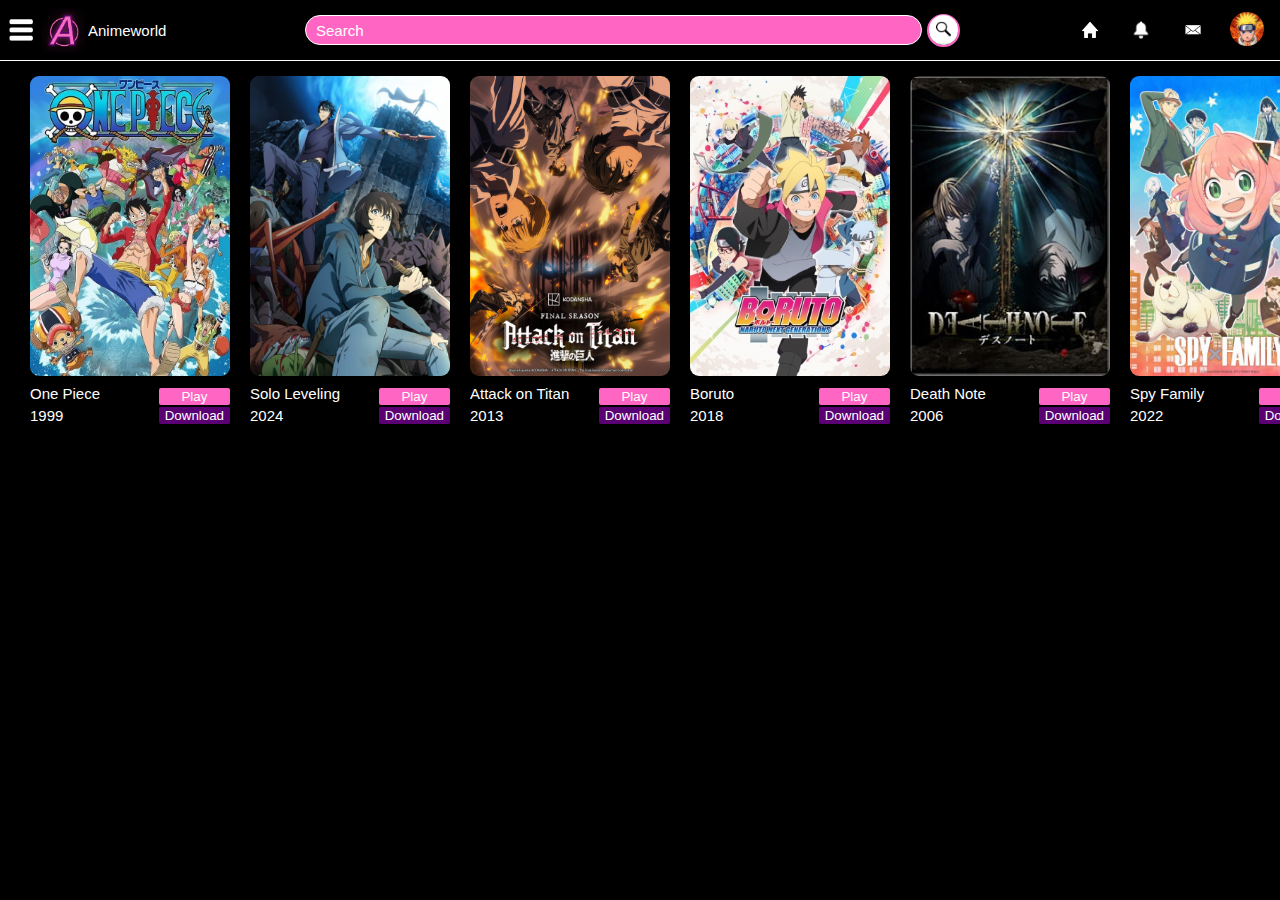
<file: index.html>
<!DOCTYPE html>
<html lang="en">
  <head color="red">
    <title>Website</title>

    <link rel="stylesheet" href="styles/header.css">
    <link rel="stylesheet" href="styles/general.css">
    <link rel="stylesheet" href="styles/video.css">
    

  </head>
  <body>
    <header>
      <div class="left-div">
        <button class="hamburger-menu-button">
          <img class="hamburger-menu" src="icons/header/hamburger-icon.png">
        </button>
        <button class="website-logo-button">
          <img class="website-logo" src="icons/header/logo.png">
        </button>
        <p>Animeworld</p>
      </div>

      <div class="centre-div">
        <input class="search-bar" type="text" placeholder="Search">
        <button class="search-button">
          <img class="search-icon" src="icons/header/search-icon.webp" alt="">
        </button>
      </div>

      <div class="right-div">
        <button class="tools-button">
          <img class="home-icon" src="icons/header/home-icon.png" alt="">
        </button>
        <button class="tools-button">
          <img class="notification-bell-icon" src="icons/header/notification-bell-icon.png" alt="">
        </button>
        <button class="tools-button">
          <img class="mail-icon" src="icons/header/mail-icon.png" alt="">
        </button>
        <button class="profile-pic-button">
          <img class="profile-pic" src="icons/header/profile-pic.jpg" alt="">
        </button>
      </div>
    </header>

    <div class="main-body">
      <div class="video-container">
        <a href="https://wicked-insomniac.github.io/Subhajit-Das/page1.html"><img class="anime-thumbnail" src="icons/thumbnails/thumbnail-1.jpg"></a>
        
        <div class="container-bottom">
          <div class="about-anime">
            <p class="anime-name">One Piece</p>
            <p class="release-date">1999</p>
          </div>
          <div class="access-buttons">
            <button class="play-button">Play</button>
            <button class="download-button">Download</button>
          </div>
        </div>
        
      </div>

      <div class="video-container">
        <a href="https://wicked-insomniac.github.io/Subhajit-Das/page2.html"><img class="anime-thumbnail" src="icons/thumbnails/thumbnail-2.png"></a>
        <div class="container-bottom">
          <div class="about-anime">
            <p class="anime-name">Solo Leveling</p>
            <p class="release-date">2024</p>
          </div>
          <div class="access-buttons">
            <button class="play-button">Play</button>
            <button class="download-button">Download</button>
          </div>
        </div>
        
      </div>

      <div class="video-container">
        <a href="https://wicked-insomniac.github.io/Subhajit-Das/page3.html"><img class="anime-thumbnail" src="icons/thumbnails/thumbnail-3.png"></a>
        <div class="container-bottom">
          <div class="about-anime">
            <p class="anime-name">Attack on Titan</p>
            <p class="release-date">2013</p>
          </div>
          <div class="access-buttons">
            <button class="play-button">Play</button>
            <button class="download-button">Download</button>
          </div>
        </div>
        
      </div>

      <div class="video-container">
        <a href="https://wicked-insomniac.github.io/Subhajit-Das/page4.html"><img class="anime-thumbnail" src="icons/thumbnails/thumbnail-4.jpg"></a>
        <div class="container-bottom">
          <div class="about-anime">
            <p class="anime-name">Boruto</p>
            <p class="release-date">2018</p>
          </div>
          <div class="access-buttons">
            <button class="play-button">Play</button>
            <button class="download-button">Download</button>
          </div>
        </div>
        
      </div>

      <div class="video-container">
        <a href="https://wicked-insomniac.github.io/Subhajit-Das/page5.html"><img class="anime-thumbnail" src="icons/thumbnails/thumbnail-5.jpg"></a>
        <div class="container-bottom">
          <div class="about-anime">
            <p class="anime-name">Death Note</p>
            <p class="release-date">2006</p>
          </div>
          <div class="access-buttons">
            <button class="play-button">Play</button>
            <button class="download-button">Download</button>
          </div>
        </div>
        
      </div>

      <div class="video-container">
        <a href="https://wicked-insomniac.github.io/Subhajit-Das/page6.html"><img class="anime-thumbnail" src="icons/thumbnails/thumbnail-6.jpg"></a>
        <div class="container-bottom">
          <div class="about-anime">
            <p class="anime-name">Spy Family</p>
            <p class="release-date">2022</p>
          </div>
          <div class="access-buttons">
            <button class="play-button">Play</button>
            <button class="download-button">Download</button>
          </div>
        </div>
        
      </div>
    </div>

    <script>
      /*
      let y = document.querySelector('.anime-thumbnail').getAttribute('src');
      console.log(y);
      */
    </script>
  </body>
</html>
</file>
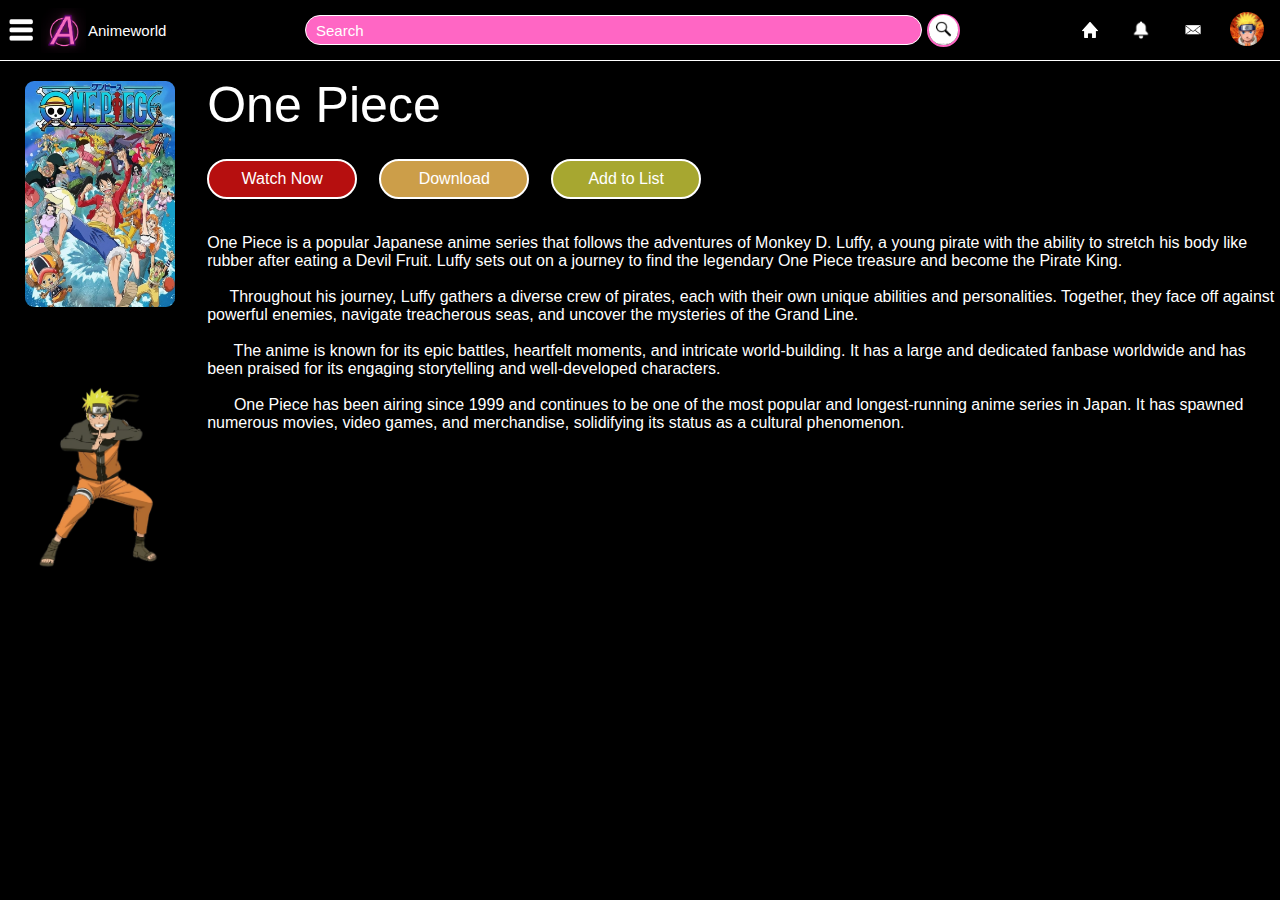
<file: page1.html>
<!DOCTYPE html>
<html lang="en">
<head>
  <link rel="stylesheet" href="styles/header.css">
  <link rel="stylesheet" href="styles/general.css">
  <link rel="stylesheet" href="styles/pages.css">
  
  <title>page 1</title>
</head>
<body>
  <header>
    <div class="left-div">
      <button class="hamburger-menu-button">
        <img class="hamburger-menu" src="icons/header/hamburger-icon.png">
      </button>
      <a href="http://127.0.0.1:5501/index.html">
        <button class="website-logo-button">
          <img class="website-logo" src="icons/header/logo.png">
        </button>
      </a>
      
      <p>Animeworld</p>
    </div>

    <div class="centre-div">
      <input class="search-bar" type="text" placeholder="Search">
      <button class="search-button">
        <img class="search-icon" src="icons/header/search-icon.webp" alt="">
      </button>
    </div>

    <div class="right-div">
      <button class="tools-button">
        <img class="home-icon" src="icons/header/home-icon.png" alt="">
      </button>
      <button class="tools-button">
        <img class="notification-bell-icon" src="icons/header/notification-bell-icon.png" alt="">
      </button>
      <button class="tools-button">
        <img class="mail-icon" src="icons/header/mail-icon.png" alt="">
      </button>
      <button class="profile-pic-button">
        <img class="profile-pic" src="icons/header/profile-pic.jpg" alt="">
      </button>
    </div>
  </header>

  <div class="page-anime">
    <div class="page-anime-poster">
      <img class="page-anime-thumbnail" src="icons/thumbnails/thumbnail-1.jpg" alt="">
      <img class="naruto" src="icons/naruto.png" alt="">
    </div>
    <div class="page-anime-info">
      <p class="page-anime-name">One Piece</p>
      <div class="page-buttons">
        <button class="page-watch-now-button">
          Watch Now
        </button>
        <button class="page-Download-button">
          Download
        </button>
        <button class="page-add-to-list-button">
          Add to List
        </button>
      </div>
      
      <p class="page-anime-description">
        One Piece is a popular Japanese anime series that follows the adventures of Monkey D. Luffy, a young pirate with the ability to stretch his body like rubber after eating a Devil Fruit. Luffy sets out on a journey to find the legendary One Piece treasure and become the Pirate King.<br><br>

        &nbsp;&nbsp;&nbsp;&nbsp;&nbsp;Throughout his journey, Luffy gathers a diverse crew of pirates, each with their own unique abilities and personalities. Together, they face off against powerful enemies, navigate treacherous seas, and uncover the mysteries of the Grand Line.<br><br>

        &nbsp;&nbsp;&nbsp;&nbsp;&nbsp;

        The anime is known for its epic battles, heartfelt moments, and intricate world-building. It has a large and dedicated fanbase worldwide and has been praised for its engaging storytelling and well-developed characters.<br><br>

        &nbsp;&nbsp;&nbsp;&nbsp;&nbsp;

        One Piece has been airing since 1999 and continues to be one of the most popular and longest-running anime series in Japan. It has spawned numerous movies, video games, and merchandise, solidifying its status as a cultural phenomenon.
      </p>
    </div>
    
  </div>
</body>
</html>
</file>
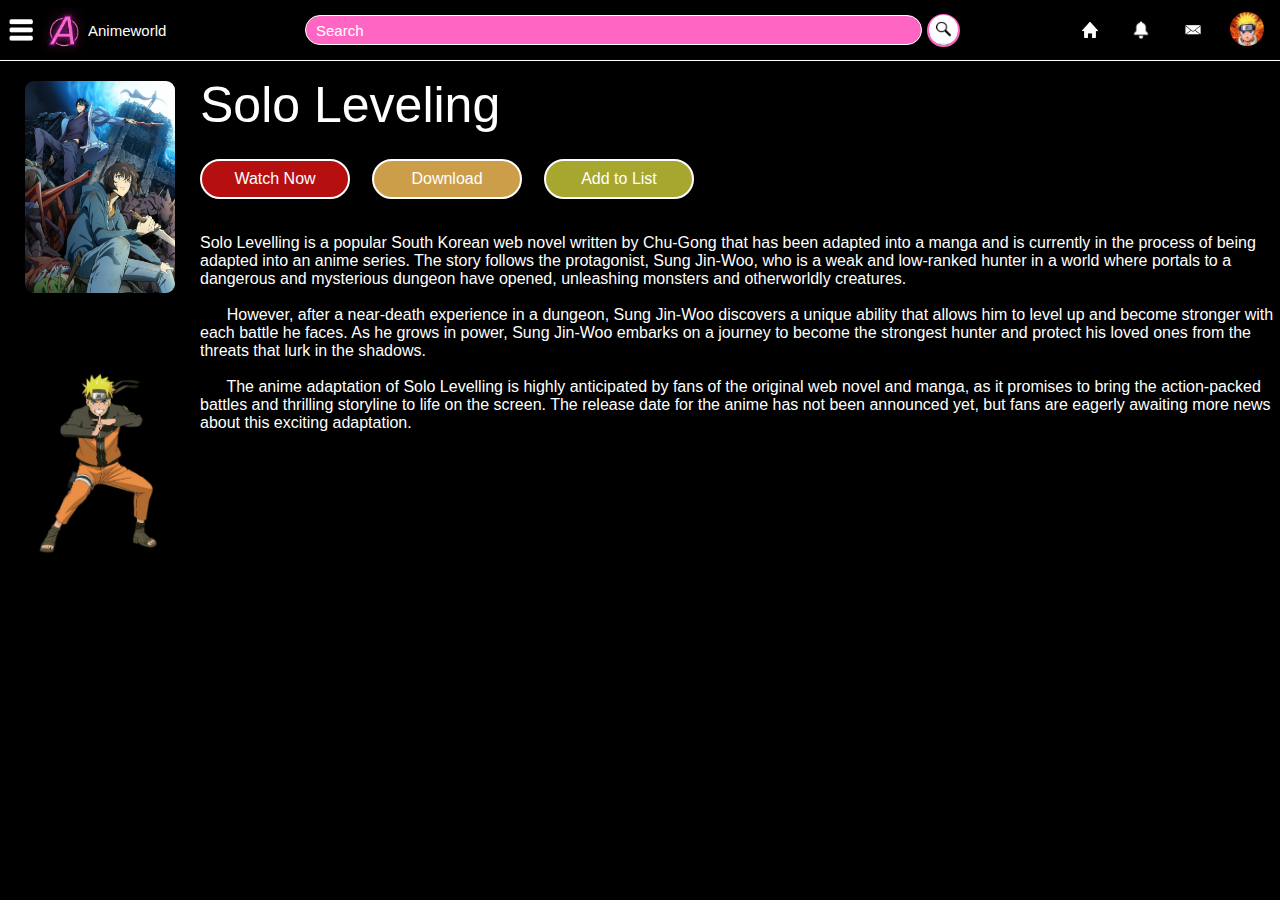
<file: page2.html>
<!DOCTYPE html>
<html lang="en">
<head>
  <link rel="stylesheet" href="styles/header.css">
  <link rel="stylesheet" href="styles/general.css">
  <link rel="stylesheet" href="styles/pages.css">
  
  <title>page 1</title>
</head>
<body>
  <header>
    <div class="left-div">
      <button class="hamburger-menu-button">
        <img class="hamburger-menu" src="icons/header/hamburger-icon.png">
      </button>
      <a href="http://127.0.0.1:5501/index.html">
        <button class="website-logo-button">
          <img class="website-logo" src="icons/header/logo.png">
        </button>
      </a>
      
      <p>Animeworld</p>
    </div>

    <div class="centre-div">
      <input class="search-bar" type="text" placeholder="Search">
      <button class="search-button">
        <img class="search-icon" src="icons/header/search-icon.webp" alt="">
      </button>
    </div>

    <div class="right-div">
      <button class="tools-button">
        <img class="home-icon" src="icons/header/home-icon.png" alt="">
      </button>
      <button class="tools-button">
        <img class="notification-bell-icon" src="icons/header/notification-bell-icon.png" alt="">
      </button>
      <button class="tools-button">
        <img class="mail-icon" src="icons/header/mail-icon.png" alt="">
      </button>
      <button class="profile-pic-button">
        <img class="profile-pic" src="icons/header/profile-pic.jpg" alt="">
      </button>
    </div>
  </header>


  <div class="page-anime">
    <div class="page-anime-poster">
      <img class="page-anime-thumbnail" src="icons/thumbnails/thumbnail-2.png" alt="">
      <img class="naruto" src="icons/naruto.png" alt="">
    </div>
    <div class="page-anime-info">
      <p class="page-anime-name">Solo Leveling</p>
      <div class="page-buttons">
        <button class="page-watch-now-button">
          Watch Now
        </button>
        <button class="page-Download-button">
          Download
        </button>
        <button class="page-add-to-list-button">
          Add to List
        </button>
      </div>
      
      <p class="page-anime-description">
        Solo Levelling is a popular South Korean web novel written by Chu-Gong that has been adapted into a manga and is currently in the process of being adapted into an anime series. The story follows the protagonist, Sung Jin-Woo, who is a weak and low-ranked hunter in a world where portals to a dangerous and mysterious dungeon have opened, unleashing monsters and otherworldly creatures.<br><br>
        &nbsp;&nbsp;&nbsp;&nbsp;&nbsp;
        However, after a near-death experience in a dungeon, Sung Jin-Woo discovers a unique ability that allows him to level up and become stronger with each battle he faces. As he grows in power, Sung Jin-Woo embarks on a journey to become the strongest hunter and protect his loved ones from the threats that lurk in the shadows.<br><br>
        &nbsp;&nbsp;&nbsp;&nbsp;&nbsp;

        The anime adaptation of Solo Levelling is highly anticipated by fans of the original web novel and manga, as it promises to bring the action-packed battles and thrilling storyline to life on the screen. The release date for the anime has not been announced yet, but fans are eagerly awaiting more news about this exciting adaptation.
      </p>
    </div>
    
  </div>
</body>
</html>
</file>
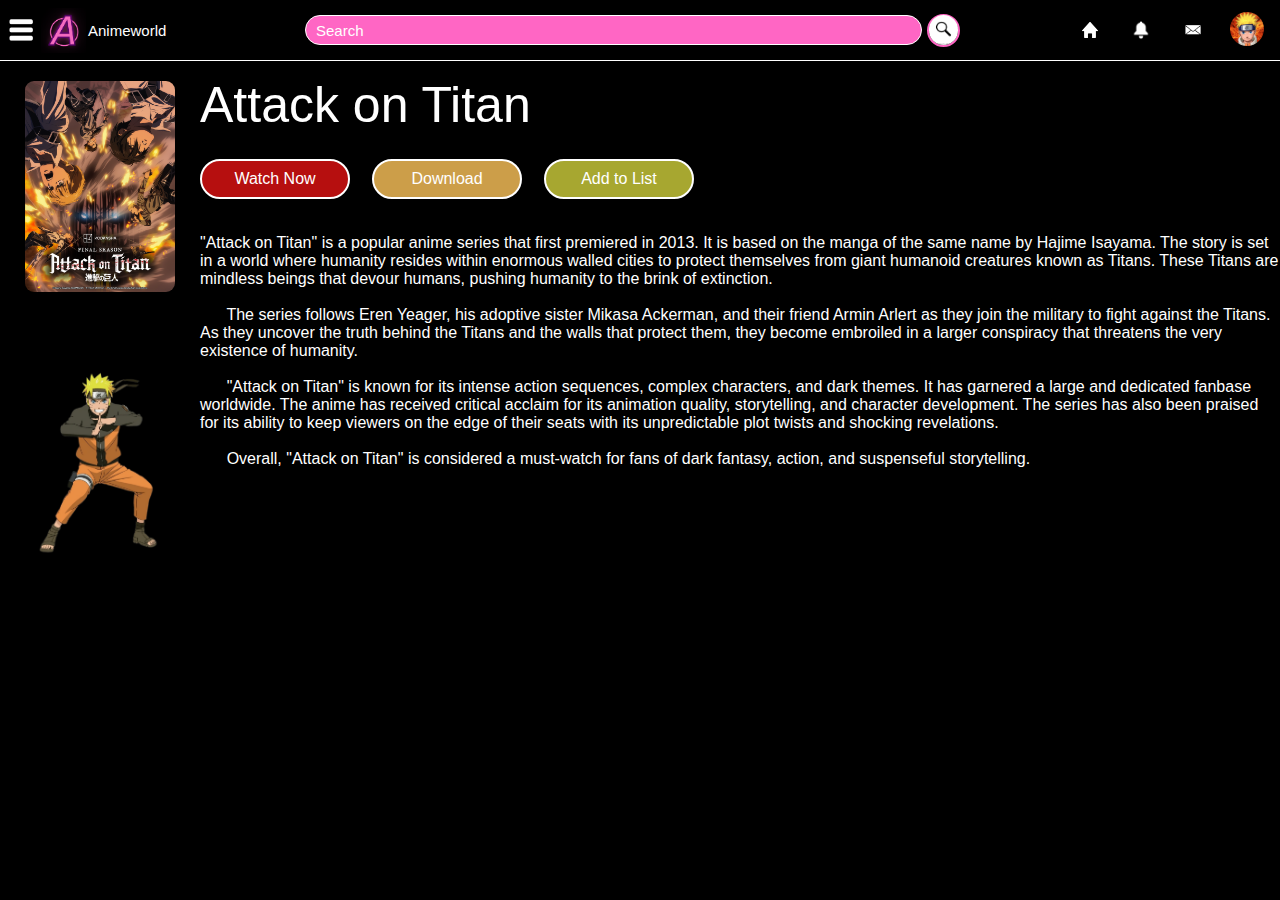
<file: page3.html>
<!DOCTYPE html>
<html lang="en">
<head>
  <link rel="stylesheet" href="styles/header.css">
  <link rel="stylesheet" href="styles/general.css">
  <link rel="stylesheet" href="styles/pages.css">
  
  <title>page 1</title>
</head>
<body>
  <header>
    <div class="left-div">
      <button class="hamburger-menu-button">
        <img class="hamburger-menu" src="icons/header/hamburger-icon.png">
      </button>
      <a href="http://127.0.0.1:5501/index.html">
        <button class="website-logo-button">
          <img class="website-logo" src="icons/header/logo.png">
        </button>
      </a>
      
      <p>Animeworld</p>
    </div>

    <div class="centre-div">
      <input class="search-bar" type="text" placeholder="Search">
      <button class="search-button">
        <img class="search-icon" src="icons/header/search-icon.webp" alt="">
      </button>
    </div>

    <div class="right-div">
      <button class="tools-button">
        <img class="home-icon" src="icons/header/home-icon.png" alt="">
      </button>
      <button class="tools-button">
        <img class="notification-bell-icon" src="icons/header/notification-bell-icon.png" alt="">
      </button>
      <button class="tools-button">
        <img class="mail-icon" src="icons/header/mail-icon.png" alt="">
      </button>
      <button class="profile-pic-button">
        <img class="profile-pic" src="icons/header/profile-pic.jpg" alt="">
      </button>
    </div>
  </header>


  <div class="page-anime">
    <div class="page-anime-poster">
      <img class="page-anime-thumbnail" src="icons/thumbnails/thumbnail-3.png" alt="">
      <img class="naruto" src="icons/naruto.png" alt="">
    </div>
    <div class="page-anime-info">
      <p class="page-anime-name">Attack on Titan</p>
      <div class="page-buttons">
        <button class="page-watch-now-button">
          Watch Now
        </button>
        <button class="page-Download-button">
          Download
        </button>
        <button class="page-add-to-list-button">
          Add to List
        </button>
      </div>
      
      <p class="page-anime-description">
        "Attack on Titan" is a popular anime series that first premiered in 2013. It is based on the manga of the same name by Hajime Isayama. The story is set in a world where humanity resides within enormous walled cities to protect themselves from giant humanoid creatures known as Titans. These Titans are mindless beings that devour humans, pushing humanity to the brink of extinction.<br><br>&nbsp;&nbsp;&nbsp;&nbsp;&nbsp;

        The series follows Eren Yeager, his adoptive sister Mikasa Ackerman, and their friend Armin Arlert as they join the military to fight against the Titans. As they uncover the truth behind the Titans and the walls that protect them, they become embroiled in a larger conspiracy that threatens the very existence of humanity.<br><br>&nbsp;&nbsp;&nbsp;&nbsp;&nbsp;

        "Attack on Titan" is known for its intense action sequences, complex characters, and dark themes. It has garnered a large and dedicated fanbase worldwide. The anime has received critical acclaim for its animation quality, storytelling, and character development. The series has also been praised for its ability to keep viewers on the edge of their seats with its unpredictable plot twists and shocking revelations.<br><br>&nbsp;&nbsp;&nbsp;&nbsp;&nbsp;

        Overall, "Attack on Titan" is considered a must-watch for fans of dark fantasy, action, and suspenseful storytelling.
      </p>
    </div>
    
  </div>
</body>
</html>
</file>
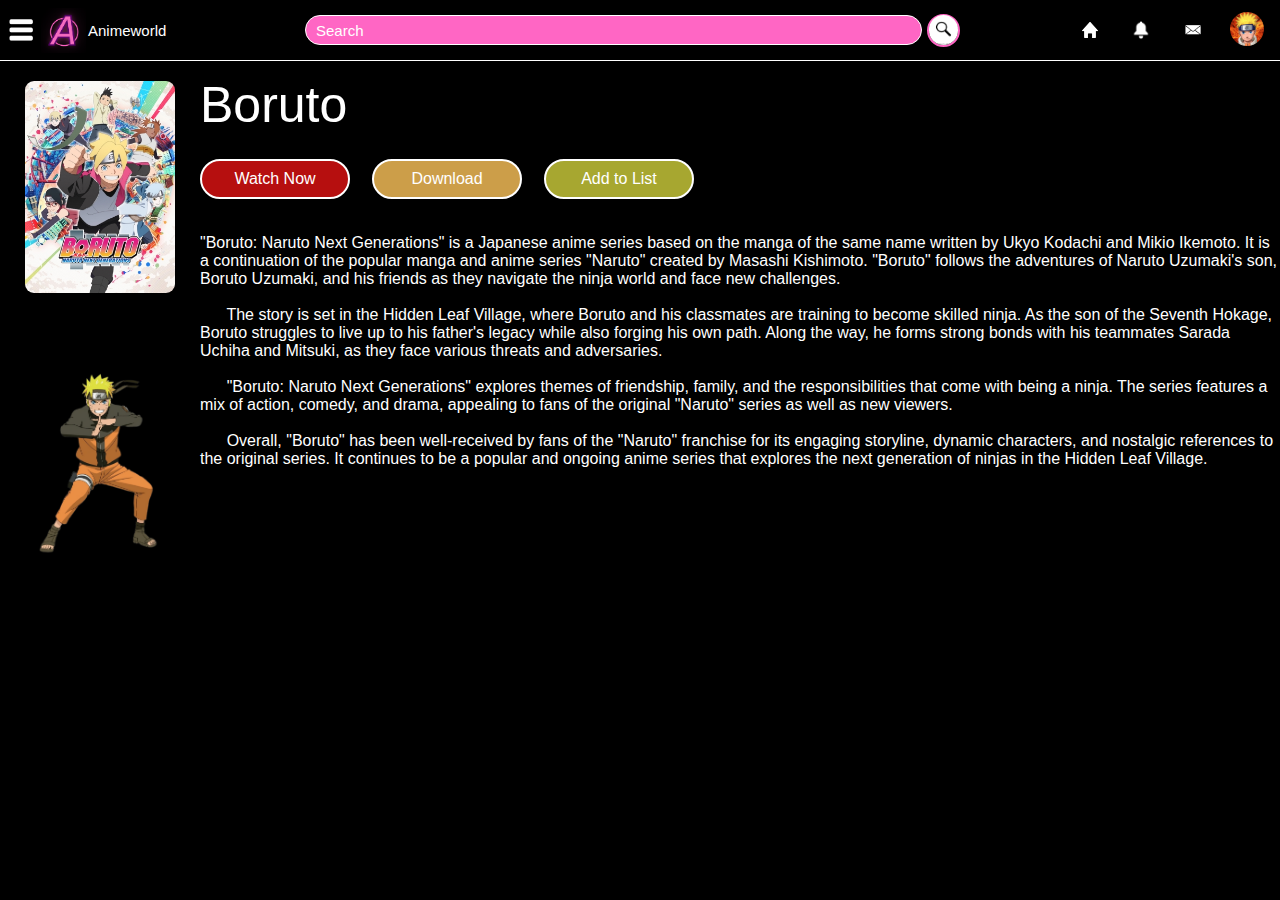
<file: page4.html>
<!DOCTYPE html>
<html lang="en">
<head>
  <link rel="stylesheet" href="styles/header.css">
  <link rel="stylesheet" href="styles/general.css">
  <link rel="stylesheet" href="styles/pages.css">
  
  <title>page 1</title>
</head>
<body>
  <header>
    <div class="left-div">
      <button class="hamburger-menu-button">
        <img class="hamburger-menu" src="icons/header/hamburger-icon.png">
      </button>
      <a href="http://127.0.0.1:5501/index.html">
        <button class="website-logo-button">
          <img class="website-logo" src="icons/header/logo.png">
        </button>
      </a>
      
      <p>Animeworld</p>
    </div>

    <div class="centre-div">
      <input class="search-bar" type="text" placeholder="Search">
      <button class="search-button">
        <img class="search-icon" src="icons/header/search-icon.webp" alt="">
      </button>
    </div>

    <div class="right-div">
      <button class="tools-button">
        <img class="home-icon" src="icons/header/home-icon.png" alt="">
      </button>
      <button class="tools-button">
        <img class="notification-bell-icon" src="icons/header/notification-bell-icon.png" alt="">
      </button>
      <button class="tools-button">
        <img class="mail-icon" src="icons/header/mail-icon.png" alt="">
      </button>
      <button class="profile-pic-button">
        <img class="profile-pic" src="icons/header/profile-pic.jpg" alt="">
      </button>
    </div>
  </header>


  <div class="page-anime">
    <div class="page-anime-poster">
      <img class="page-anime-thumbnail" src="icons/thumbnails/thumbnail-4.jpg" alt="">
      <img class="naruto" src="icons/naruto.png" alt="">
    </div>
    <div class="page-anime-info">
      <p class="page-anime-name">Boruto</p>
      <div class="page-buttons">
        <button class="page-watch-now-button">
          Watch Now
        </button>
        <button class="page-Download-button">
          Download
        </button>
        <button class="page-add-to-list-button">
          Add to List
        </button>
      </div>
      
      <p class="page-anime-description">
        "Boruto: Naruto Next Generations" is a Japanese anime series based on the manga of the same name written by Ukyo Kodachi and Mikio Ikemoto. It is a continuation of the popular manga and anime series "Naruto" created by Masashi Kishimoto. "Boruto" follows the adventures of Naruto Uzumaki's son, Boruto Uzumaki, and his friends as they navigate the ninja world and face new challenges.<br><br>&nbsp;&nbsp;&nbsp;&nbsp;&nbsp;

        The story is set in the Hidden Leaf Village, where Boruto and his classmates are training to become skilled ninja. As the son of the Seventh Hokage, Boruto struggles to live up to his father's legacy while also forging his own path. Along the way, he forms strong bonds with his teammates Sarada Uchiha and Mitsuki, as they face various threats and adversaries.<br><br>&nbsp;&nbsp;&nbsp;&nbsp;&nbsp;

        "Boruto: Naruto Next Generations" explores themes of friendship, family, and the responsibilities that come with being a ninja. The series features a mix of action, comedy, and drama, appealing to fans of the original "Naruto" series as well as new viewers.<br><br>&nbsp;&nbsp;&nbsp;&nbsp;&nbsp;

        Overall, "Boruto" has been well-received by fans of the "Naruto" franchise for its engaging storyline, dynamic characters, and nostalgic references to the original series. It continues to be a popular and ongoing anime series that explores the next generation of ninjas in the Hidden Leaf Village.
      </p>
    </div>
    
  </div>
</body>
</html>
</file>
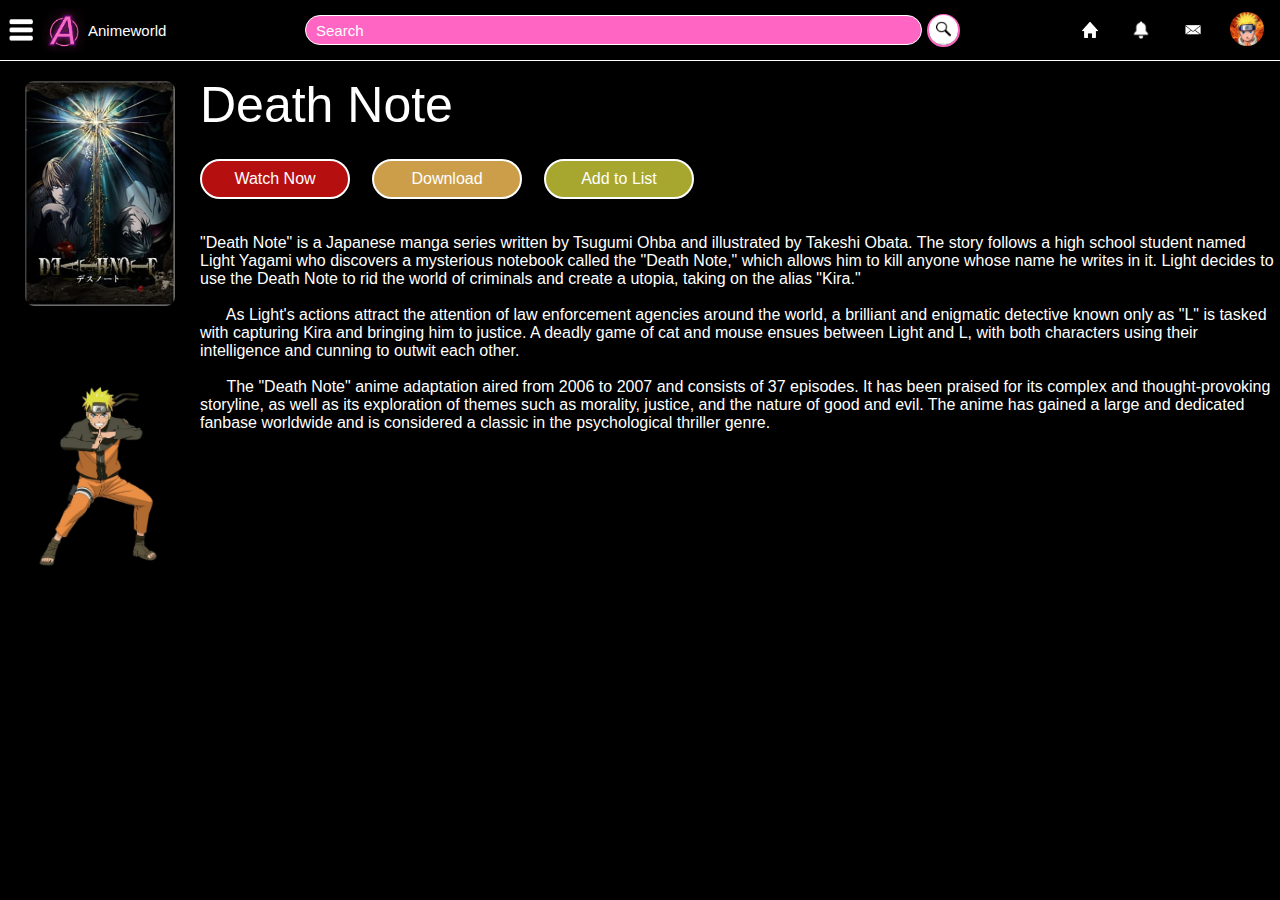
<file: page5.html>
<!DOCTYPE html>
<html lang="en">
<head>
  <link rel="stylesheet" href="styles/header.css">
  <link rel="stylesheet" href="styles/general.css">
  <link rel="stylesheet" href="styles/pages.css">
  
  <title>page 1</title>
</head>
<body>
  <header>
    <div class="left-div">
      <button class="hamburger-menu-button">
        <img class="hamburger-menu" src="icons/header/hamburger-icon.png">
      </button>
      <a href="http://127.0.0.1:5501/index.html">
        <button class="website-logo-button">
          <img class="website-logo" src="icons/header/logo.png">
        </button>
      </a>
      
      <p>Animeworld</p>
    </div>

    <div class="centre-div">
      <input class="search-bar" type="text" placeholder="Search">
      <button class="search-button">
        <img class="search-icon" src="icons/header/search-icon.webp" alt="">
      </button>
    </div>

    <div class="right-div">
      <button class="tools-button">
        <img class="home-icon" src="icons/header/home-icon.png" alt="">
      </button>
      <button class="tools-button">
        <img class="notification-bell-icon" src="icons/header/notification-bell-icon.png" alt="">
      </button>
      <button class="tools-button">
        <img class="mail-icon" src="icons/header/mail-icon.png" alt="">
      </button>
      <button class="profile-pic-button">
        <img class="profile-pic" src="icons/header/profile-pic.jpg" alt="">
      </button>
    </div>
  </header>


  <div class="page-anime">
    <div class="page-anime-poster">
      <img class="page-anime-thumbnail" src="icons/thumbnails/thumbnail-5.jpg" alt="">
      <img class="naruto" src="icons/naruto.png" alt="">
    </div>
    <div class="page-anime-info">
      <p class="page-anime-name">Death Note</p>
      <div class="page-buttons">
        <button class="page-watch-now-button">
          Watch Now
        </button>
        <button class="page-Download-button">
          Download
        </button>
        <button class="page-add-to-list-button">
          Add to List
        </button>
      </div>
      
      <p class="page-anime-description">
        "Death Note" is a Japanese manga series written by Tsugumi Ohba and illustrated by Takeshi Obata. The story follows a high school student named Light Yagami who discovers a mysterious notebook called the "Death Note," which allows him to kill anyone whose name he writes in it. Light decides to use the Death Note to rid the world of criminals and create a utopia, taking on the alias "Kira."<br><br>&nbsp;&nbsp;&nbsp;&nbsp;&nbsp;


        As Light's actions attract the attention of law enforcement agencies around the world, a brilliant and enigmatic detective known only as "L" is tasked with capturing Kira and bringing him to justice. A deadly game of cat and mouse ensues between Light and L, with both characters using their intelligence and cunning to outwit each other.<br><br>&nbsp;&nbsp;&nbsp;&nbsp;&nbsp;


        The "Death Note" anime adaptation aired from 2006 to 2007 and consists of 37 episodes. It has been praised for its complex and thought-provoking storyline, as well as its exploration of themes such as morality, justice, and the nature of good and evil. The anime has gained a large and dedicated fanbase worldwide and is considered a classic in the psychological thriller genre.
      </p>
    </div>
    
  </div>
</body>
</html>
</file>
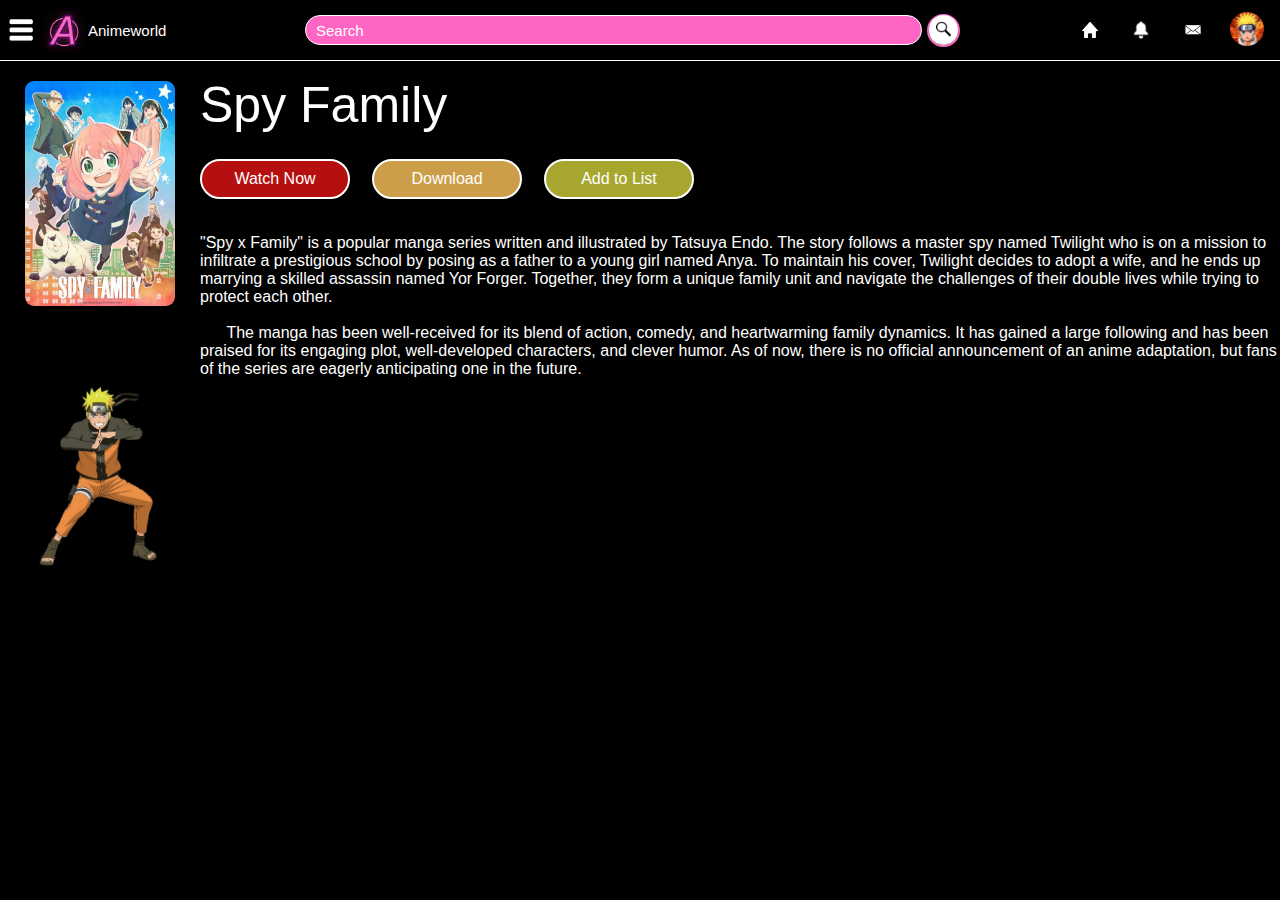
<file: page6.html>
<!DOCTYPE html>
<html lang="en">
<head>
  <link rel="stylesheet" href="styles/header.css">
  <link rel="stylesheet" href="styles/general.css">
  <link rel="stylesheet" href="styles/pages.css">
  
  <title>page 1</title>
</head>
<body>
  <header>
    <div class="left-div">
      <button class="hamburger-menu-button">
        <img class="hamburger-menu" src="icons/header/hamburger-icon.png">
      </button>
      <a href="http://127.0.0.1:5501/index.html">
        <button class="website-logo-button">
          <img class="website-logo" src="icons/header/logo.png">
        </button>
      </a>
      
      <p>Animeworld</p>
    </div>

    <div class="centre-div">
      <input class="search-bar" type="text" placeholder="Search">
      <button class="search-button">
        <img class="search-icon" src="icons/header/search-icon.webp" alt="">
      </button>
    </div>

    <div class="right-div">
      <button class="tools-button">
        <img class="home-icon" src="icons/header/home-icon.png" alt="">
      </button>
      <button class="tools-button">
        <img class="notification-bell-icon" src="icons/header/notification-bell-icon.png" alt="">
      </button>
      <button class="tools-button">
        <img class="mail-icon" src="icons/header/mail-icon.png" alt="">
      </button>
      <button class="profile-pic-button">
        <img class="profile-pic" src="icons/header/profile-pic.jpg" alt="">
      </button>
    </div>
  </header>


  <div class="page-anime">
    <div class="page-anime-poster">
      <img class="page-anime-thumbnail" src="icons/thumbnails/thumbnail-6.jpg" alt="">
      <img class="naruto" src="icons/naruto.png" alt="">
    </div>
    <div class="page-anime-info">
      <p class="page-anime-name">Spy Family</p>
      <div class="page-buttons">
        <button class="page-watch-now-button">
          Watch Now
        </button>
        <button class="page-Download-button">
          Download
        </button>
        <button class="page-add-to-list-button">
          Add to List
        </button>
      </div>
      
      <p class="page-anime-description">
        "Spy x Family" is a popular manga series written and illustrated by Tatsuya Endo. The story follows a master spy named Twilight who is on a mission to infiltrate a prestigious school by posing as a father to a young girl named Anya. To maintain his cover, Twilight decides to adopt a wife, and he ends up marrying a skilled assassin named Yor Forger. Together, they form a unique family unit and navigate the challenges of their double lives while trying to protect each other.<br><br>&nbsp;&nbsp;&nbsp;&nbsp;&nbsp;

        The manga has been well-received for its blend of action, comedy, and heartwarming family dynamics. It has gained a large following and has been praised for its engaging plot, well-developed characters, and clever humor. As of now, there is no official announcement of an anime adaptation, but fans of the series are eagerly anticipating one in the future.
      </p>
    </div>
    
  </div>
</body>
</html>
</file>
<file: styles/header.css>
header {
  border-bottom-width: 1px;
  border-bottom-style: solid;
  border-bottom-color: white;
  height: 60px;
  display: flex;
  flex-direction: row;
  justify-content: space-between;
  background-color: rgb(0, 0, 0);

}

.hamburger-menu {
  width: 30px;
  margin-left: 10px;
}

.website-logo {
  width: 45px;
  margin: 5px;
}

.hamburger-menu-button {
  background-color: transparent;
  display: flex;
  justify-content: center;
  align-items: center;
  position: relative;
  margin-left: 5px;
  padding-right: 18px;
  height: 33px;
  width: 33px;
  border: none;
}

.website-logo-button {
  background-color: transparent;
  display: flex;
  justify-content: center;
  align-items: center;
  width: 50px;
  height: 50px;
  border: none;
}

.left-div {
  background-color:black;
  font-size: 15px;
  color: white;
  display: flex;
  width: 200px;
  align-items: center;
  margin-right: 100px;
}

.centre-div {
  background-color: black;
  display: flex;
  flex: 1;
  align-items: center;
  justify-content: center;
}

.right-div {
  width: 200px;
  background-color: black;
  font-size: 12px;
  color: white;
  display: flex;
  flex-shrink: 0;
  justify-content: space-between;
  padding-left: 10px;
  padding-right: 10px;
  align-items: center;
  margin-left: 100px;
}

.search-bar {
  flex: 1;
  border: 1px solid rgb(255, 255, 255);
  border-radius: 16px;
  font-size: 15px;
  height: 26px;
  background-color: rgb(255,102,196);
  color: white;
  width: 200px;
  padding-left: 10px;
  margin-left: 5px;
}

.search-bar::placeholder {
  color: white;
}

.body-div {
  padding-top: 12px;
  padding-left: 10px;
  display: flex;
  flex-direction: column;
}

.first-div,
.second-div,
.third-div {
  display: flex;
  flex-direction: row;
  justify-content: space-around;
  margin-bottom: 10px;
  margin-top: 10px;
}


.search-button {
  background-color: transparent;
  display: flex;
  justify-content: center;
  align-items: center;
  position: relative;
  margin-left: 5px;
  padding: 0px;
  height: 33px;
  width: 33px;
  border-radius: 20px;
  border-width: 2px;
  border-style: solid;
  border-color: rgb(255,102,196);
}

.search-icon {
  height: 30px;
  width: 34px;
  border-radius: 20px;
}

.profile-pic-button {
  background-color: transparent;
  border: none;
}

.profile-pic {
  height: 34px;
  width: 34px;
  border-radius: 20px;
}

.tools-button {
  background-color: transparent;
  border: none;
  height: 40px;
  width: 40px;
  border-radius: 25px;
  display: flex;
  justify-content: center;
  align-items: center;
  position: relative;
}

.home-icon {
  width: 16px;
}

.notification-bell-icon,
.mail-icon {
  width: 20px;
}
</file>
<file: styles/general.css>
body {
  font-family: arial;
  background-color: black;
  margin: 0px ;
}
</file>
<file: styles/video.css>
.main-body {
  padding-left: 30px;

  display: grid;
  grid-template-columns: 1fr 1fr 1fr;
  column-gap: 20px;
  row-gap: 30px;
  margin-top: 15px;
}

@media (max-width:750px) {
  .main-body {
    grid-template-columns: 1fr 1fr 1fr;
  }
}

@media(min-width: 1000px) {
  .main-body {
    grid-template-columns: 1fr 1fr 1fr 1fr 1fr 1fr;
  }
}

@media(min-width: 751px) and (max-width: 999px) {
  .main-body {
    grid-template-columns: 1fr 1fr 1fr 1fr;
  }

}

.video-container {
  width: 200px;
}

.anime-thumbnail {
  width: 200px;
  height: 300px;
  border-radius: 9px;
}

.container-bottom {
  display: flex;
  justify-content: space-between;
}

.access-buttons {
  display: flex;
  flex-direction: column;
  margin-top: 8px;
}

.play-button {
  background-color: rgb(255,102,196);
  color: white;
  border: none;
  border-radius: 2px;
  margin-bottom: 2px;
}

.download-button {
  background-color: rgb(90, 0, 115);
  color: white;
  border: none;
  border-radius: 2px;
  margin-bottom: 2px;
}

.anime-name {
  color: white;
  font-size: 15px;
  margin-top: 5px;
  margin-bottom: 0px;
}

.release-date {
  color: white;
  font-size: 15px;
  margin-top: 5px;
}
</file>
<file: styles/pages.css>
.page-anime {
  display: flex;
}

.page-anime-thumbnail {
  width: 150px;
  margin: 20px 25px;
  border-radius: 9px;
}

.naruto{
  width: 150px;
  margin-top: 50px;
  margin-left: 24px;
}

.page-anime-name {
  margin-top: 15px;
  margin-bottom: 25px;
  display: block;
  color: white;
  font-size: 50px;
}

.page-anime-description {
  color: white;
  margin-top: 35px;
}

.page-buttons {
  width: 350px;
  display: grid;
  grid-template-columns: 1fr 1fr 1fr;
  column-gap: 20px;
  flex-direction: row;
  justify-content: space-between;
}

.page-watch-now-button {
  background-color: rgb(182, 15, 15);
  color: white;
  font-size: 16px;
  border: solid;
  border-width: 2px;
  border-radius: 30px;
  margin-right: 2px;
  width: 150px;
  height: 40px;
}

.page-Download-button {
  background-color: rgb(204, 158, 73);
  color: white;
  font-size: 16px;
  border: solid;
  border-width: 2px;
  border-radius: 30px;
  margin-right: 2px;
  width: 150px;
  height: 40px;
}

.page-add-to-list-button {
  background-color: rgb(167, 167, 48);
  color: white;
  font-size: 16px;
  border: solid;
  border-width: 2px;
  border-radius: 30px;
  margin-right: 2px;
  width: 150px;
  height: 40px;
}
</file>
